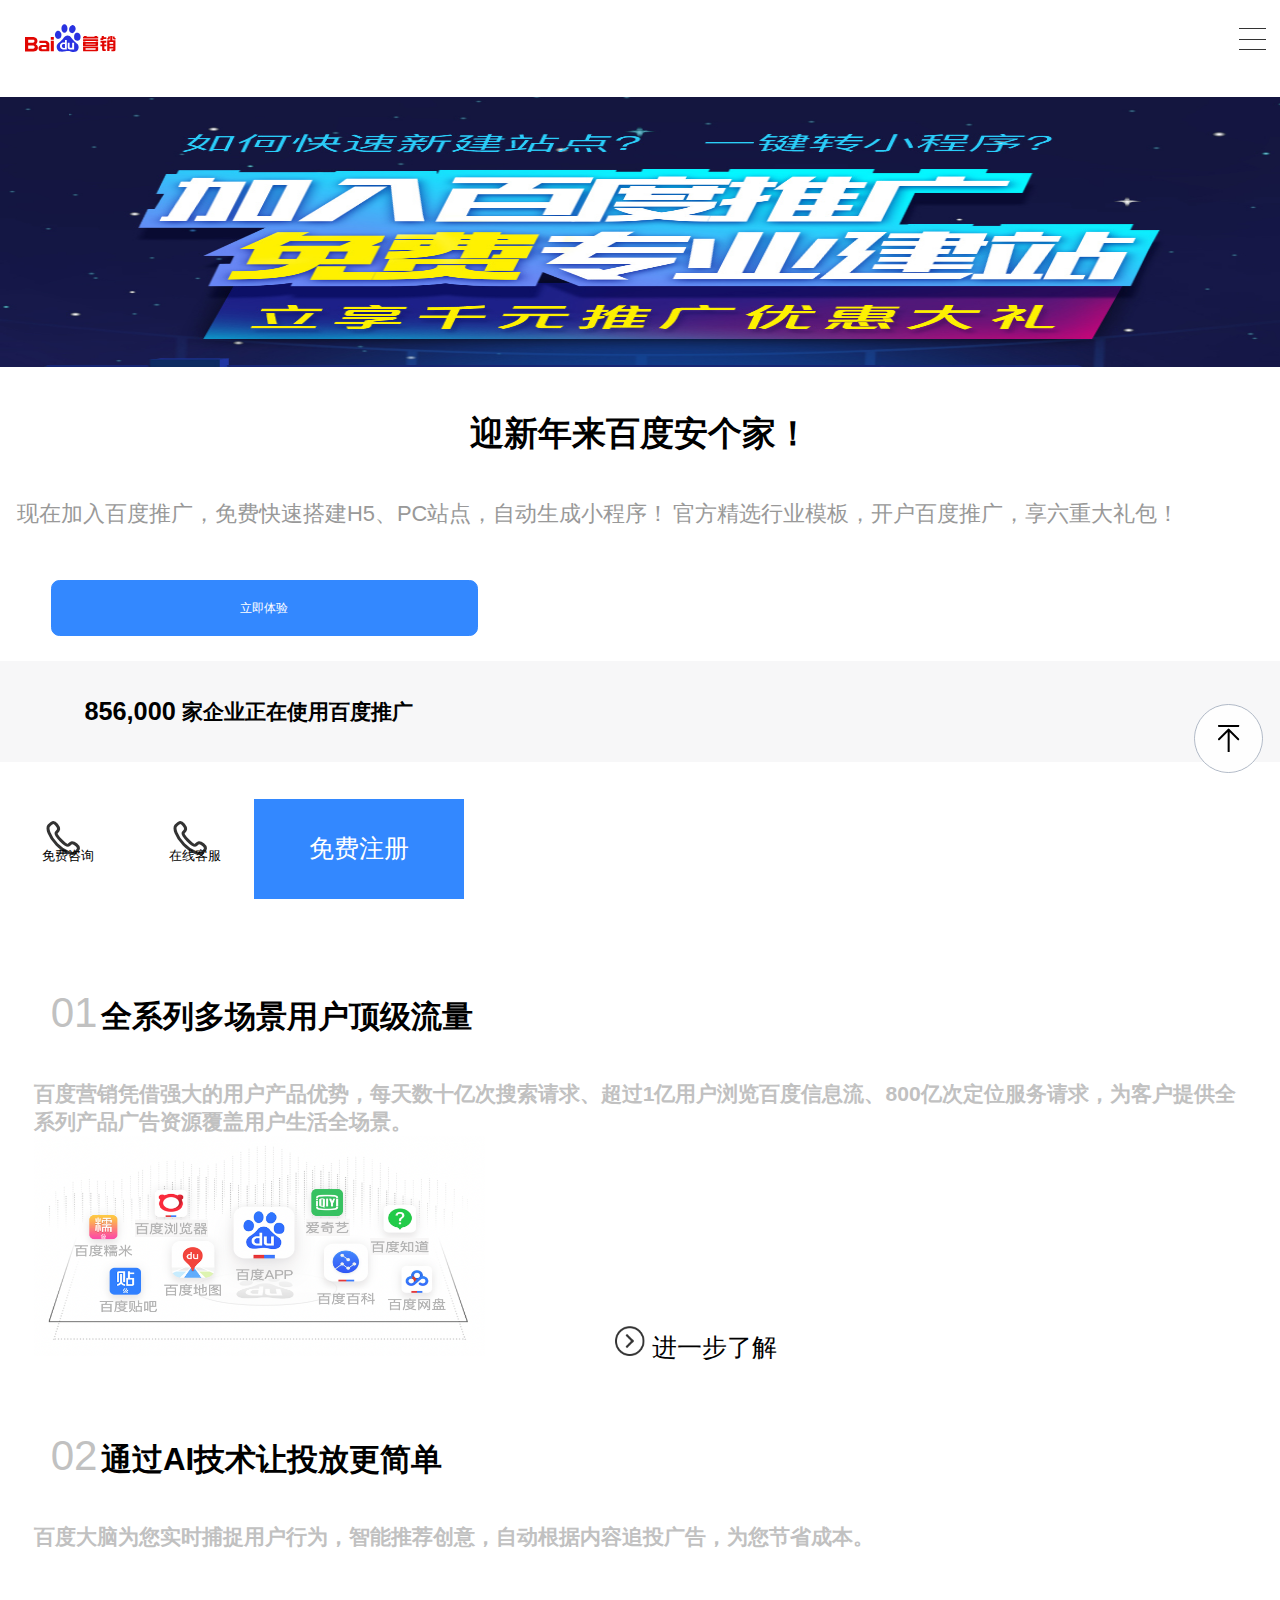
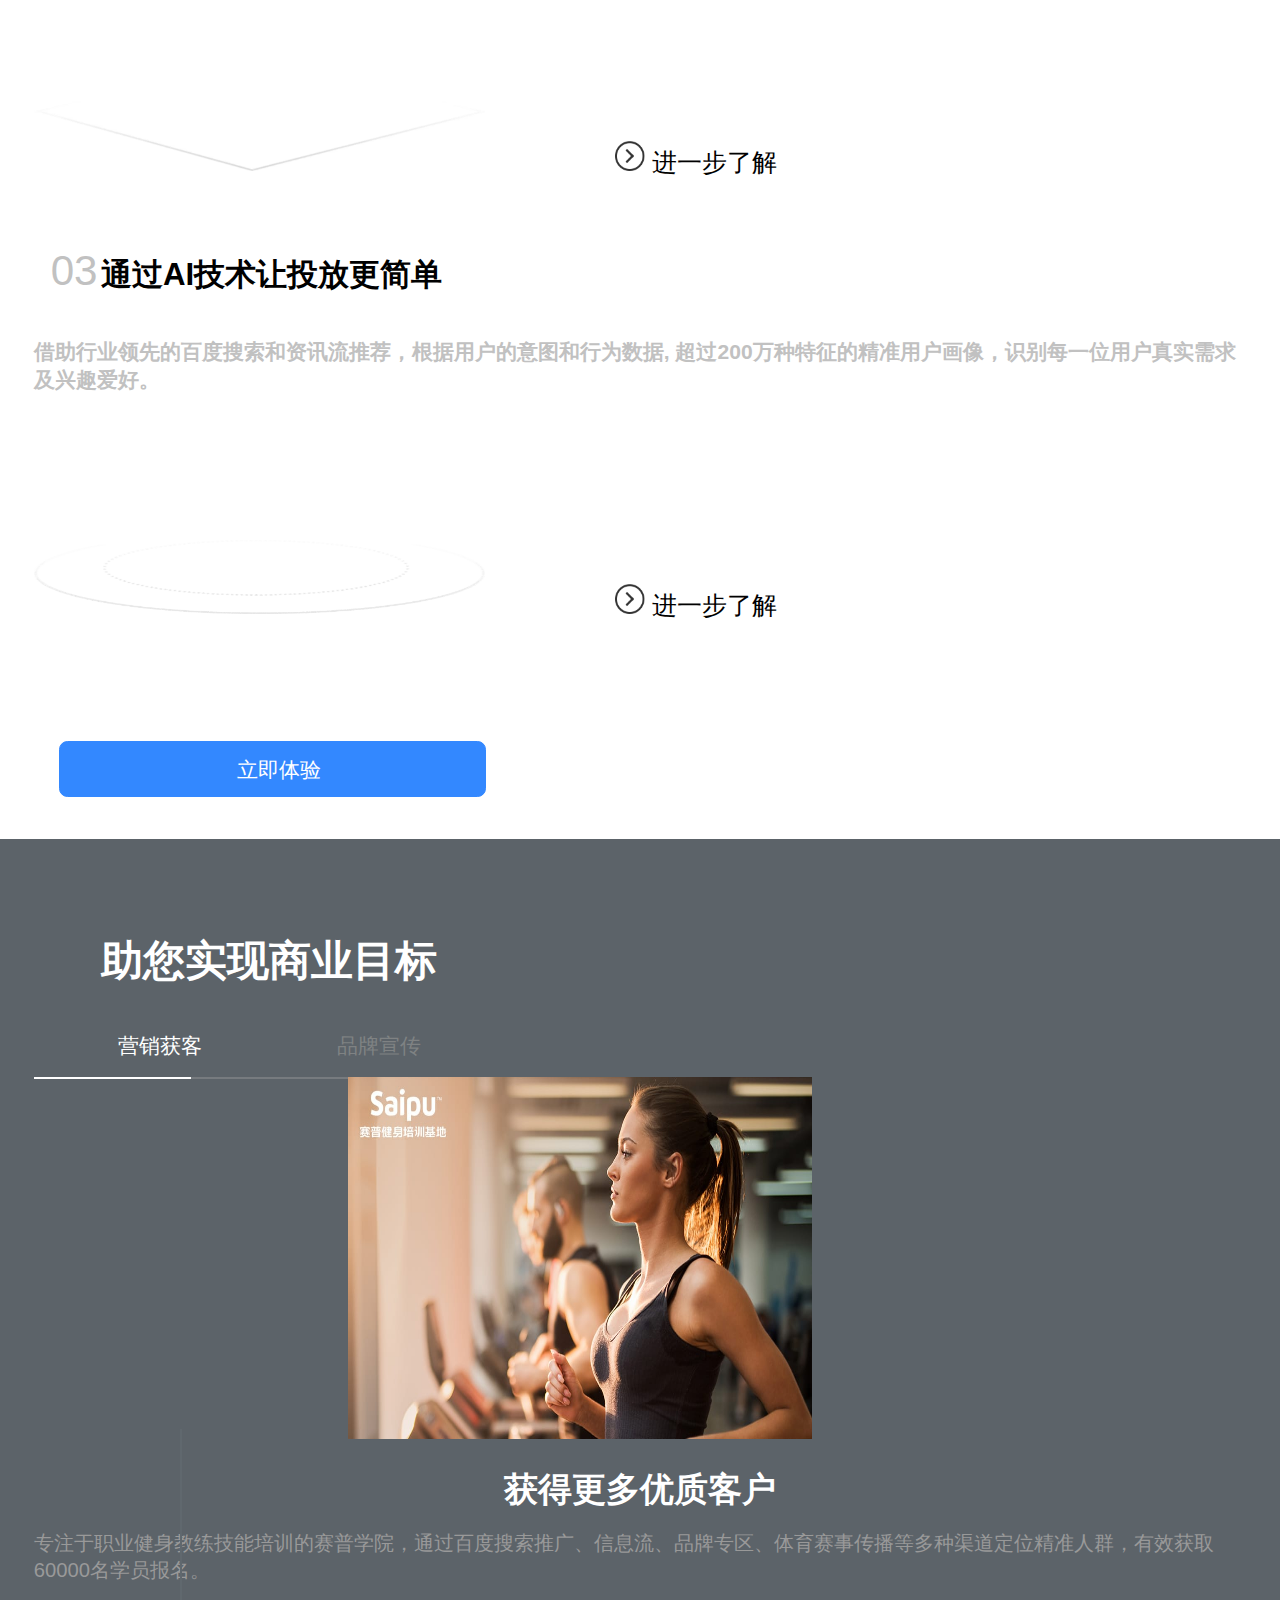
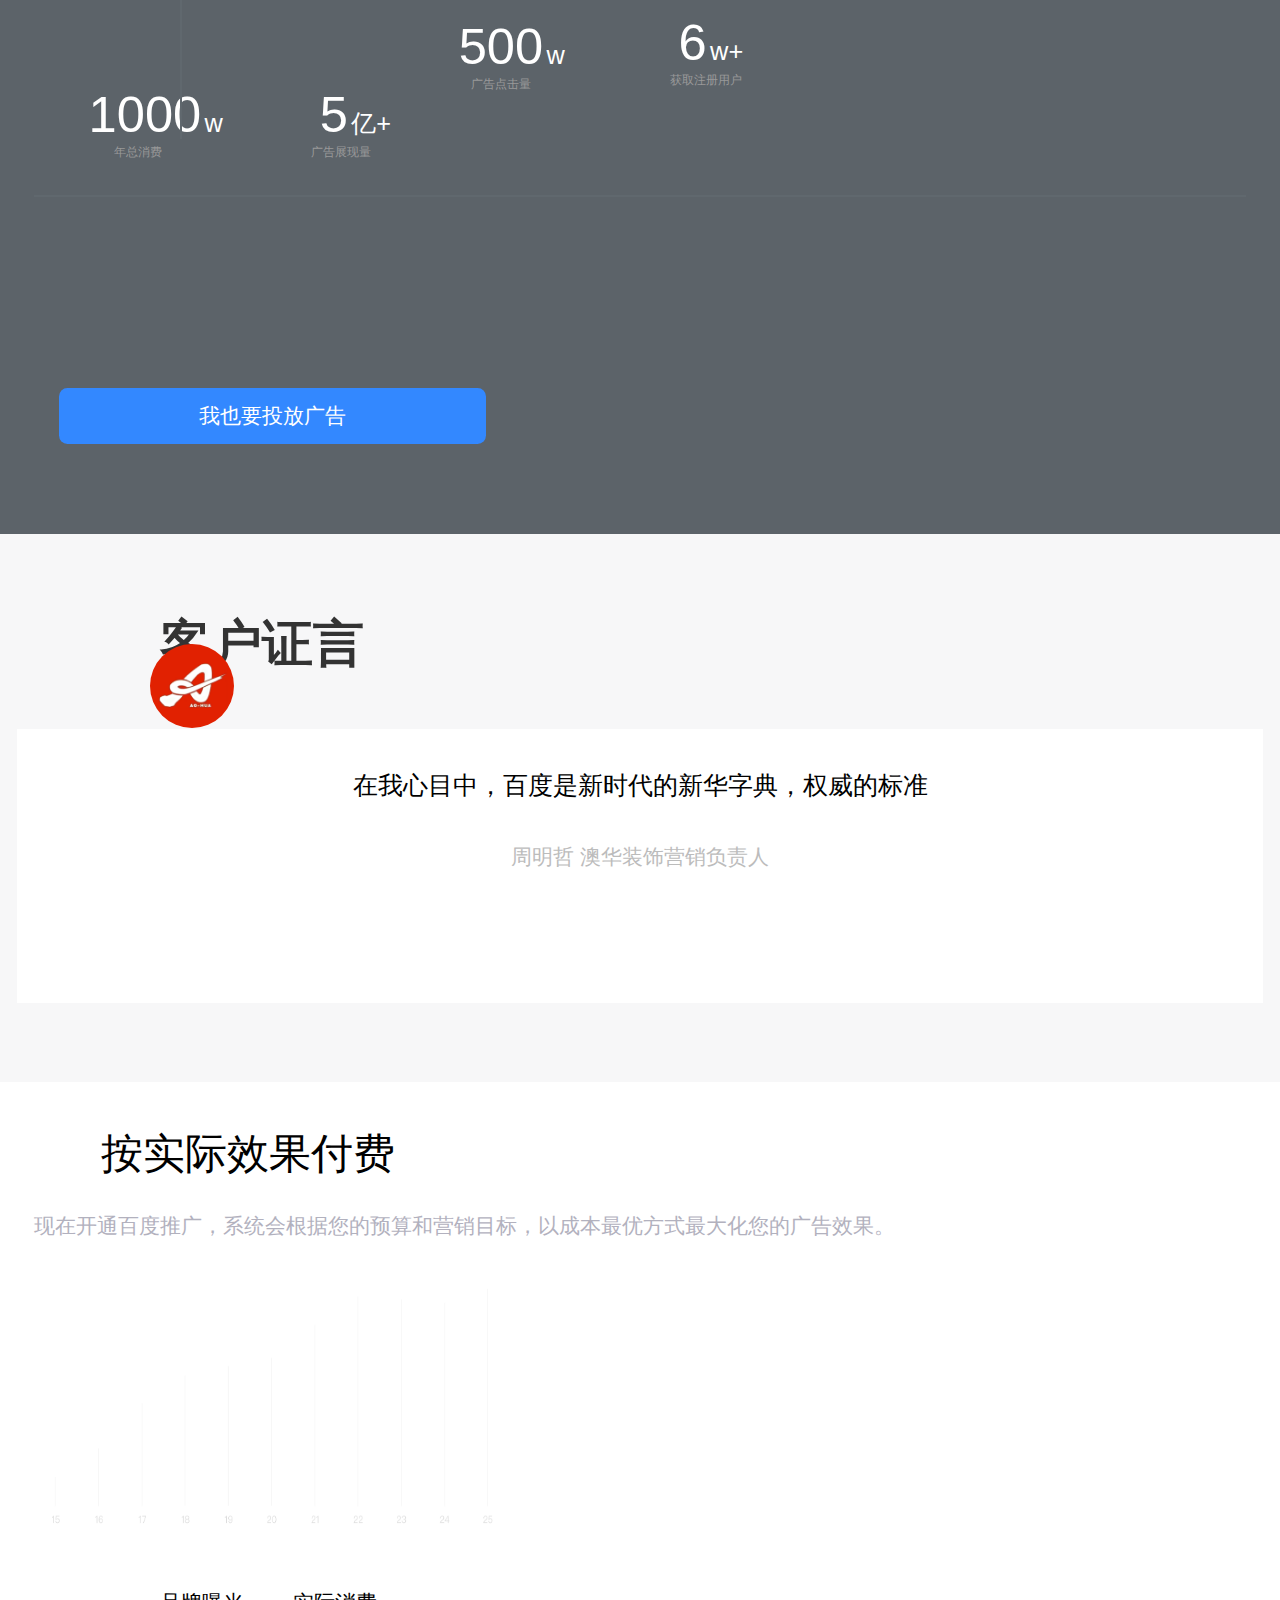
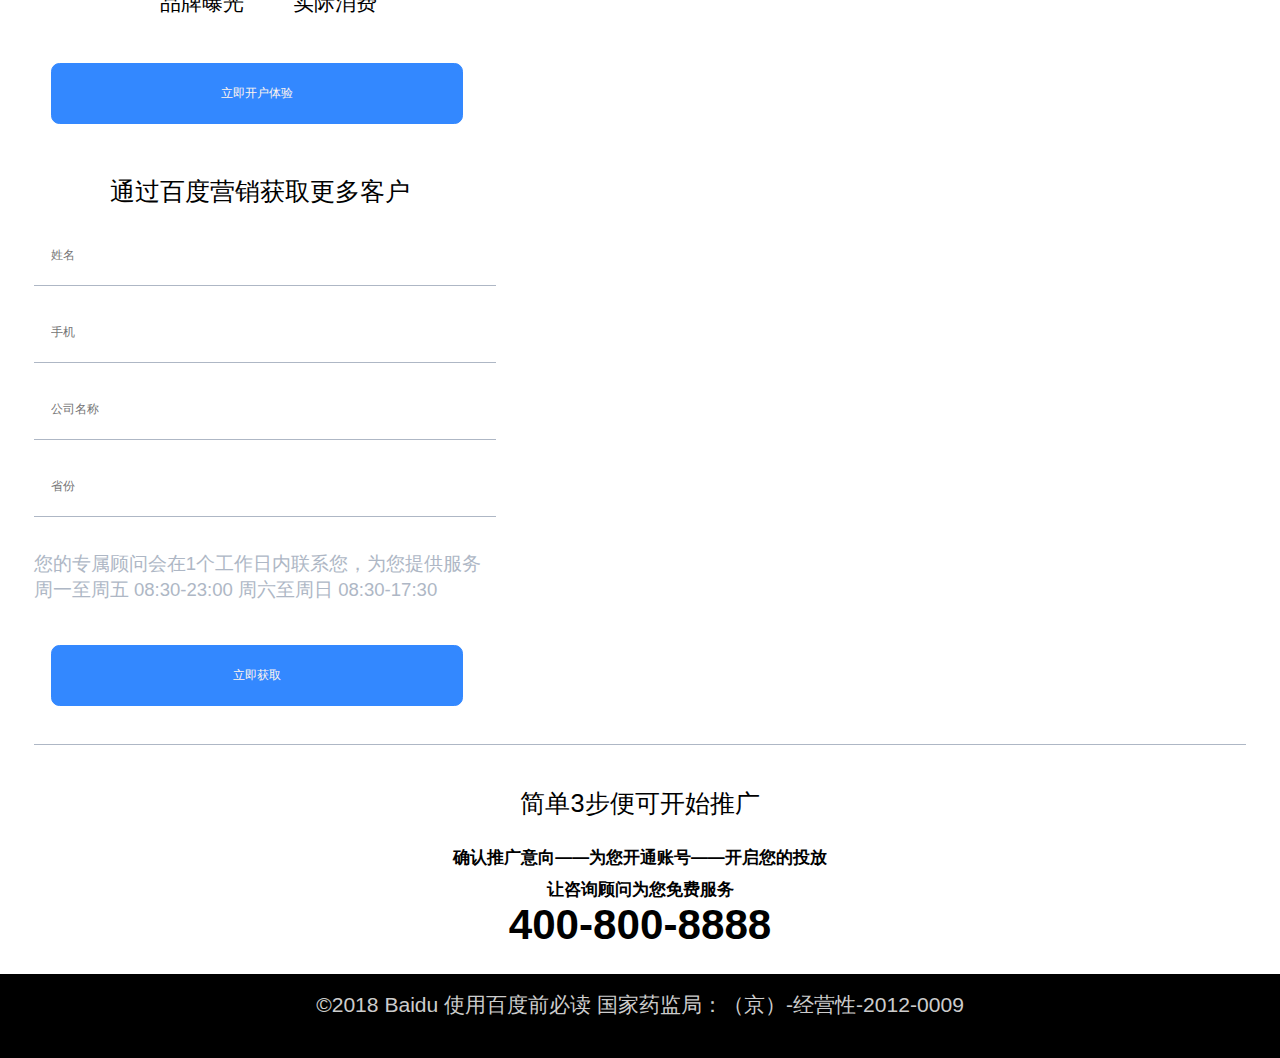
<file: index.html>
<!DOCTYPE html>
<html lang="en">

<head>
    <meta charset="UTF-8">
    <meta name="viewport" content="width=device-width, initial-scale=1.0">
    <meta http-equiv="X-UA-Compatible" content="ie=edge">
    <title>百度推广 | 用科技让营销更简单</title>
    <link rel="stylesheet" href="css/index.css">
    <script src="./js/flexible.debug.js"></script>
    <script src="./js/flexible_css.debug.js"></script>
</head>

<body>
    <!-- 1.顶部 -->
    <div class="top">
        <div class="top-zuo">
            <img src="./image/logo_baidu.svg" alt="">
        </div>
        <div class="top-you">
            <img src="./image/you.png" alt="">
        </div>
    </div>
    <!-- 2.轮播图 -->
    <div class="carousel">
        <img src="./image/bg1.jpg" alt="">
        <span>迎新年来百度安个家！</span>
        <div class="carousel-txt">
            <span>现在加入百度推广，免费快速搭建H5、PC站点，自动生成小程序！</span>
            <span>官方精选行业模板，开户百度推广，享六重大礼包！</span>
        </div>
        <div class="carousel-experience">
            <a href="#">立即体验</a>
        </div>
    </div>
    <!-- 3.正在使用推广 -->
    <div class="generalize">
        <span>856,000</span>
        <span class="generalize-one">&nbsp;家企业正在使用百度推广</span>
    </div>
    <!-- 4.选择百度营销的理由 -->
    <div class="reason">
        <h2>选择百度营销的理由</h2>
        <span class="reason-one">01</span>
        <span class="reason-two">全系列多场景用户顶级流量</span>
        <p>百度营销凭借强大的用户产品优势，每天数十亿次搜索请求、超过1亿用户浏览百度信息流、800亿次定位服务请求，为客户提供全系列产品广告资源覆盖用户生活全场景。</p>
        <img src="./image/bg2.png" alt="" class="reason-yi">
        <img src="./image/tubiao1.png" alt="" class="reason-er">
        <span class="reason-liaojie">进一步了解</span>
        <div class="reason-jiandan">
            <span class="reason-one">02</span>
            <span class="reason-two">通过AI技术让投放更简单</span>
            <p>百度大脑为您实时捕捉用户行为，智能推荐创意，自动根据内容追投广告，为您节省成本。</p>
            <img src="./image/bg3.gif" alt="" class="reason-yi">
            <img src="./image/tubiao1.png" alt="" class="reason-er">
            <span class="reason-liaojie">进一步了解</span>
        </div>
        <div class="reason-jiandan">
            <span class="reason-one">03</span>
            <span class="reason-two">通过AI技术让投放更简单</span>
            <p>借助行业领先的百度搜索和资讯流推荐，根据用户的意图和行为数据, 超过200万种特征的精准用户画像，识别每一位用户真实需求及兴趣爱好。</p>
            <img src="./image/bg4.gif" alt="" class="reason-yi">
            <img src="./image/tubiao1.png" alt="" class="reason-er">
            <span class="reason-liaojie">进一步了解</span>
            <div class="reason-tiyan">
                <a href="#">立即体验</a>
            </div>
        </div>
    </div>
    <!-- 5.商业目标 -->
    <div class="business">
        <h1>助您实现商业目标</h1>
        <div class="business-Acquisition">
            <a href="#">营销获客</a>

        </div>
        <div class="business-announce">
            <a href="#">品牌宣传</a>

        </div>
        <div class="business-bian">

        </div>
        <div class="biankuang">
        </div>
        <div class="biankuang-one">
        </div>
        <div class="business-bg">
            <img src="./image/bg5.jpg" alt="">
            <h3>获得更多优质客户</h3>
            <p>专注于职业健身教练技能培训的赛普学院，通过百度搜索推广、信息流、品牌专区、体育赛事传播等多种渠道定位精准人群，有效获取60000名学员报名。</p>
        </div>
        <div class="nianzong-one">
            <a href="#">1000</a>
            <h3>w</h3><br>
            <span>年总消费</span>
        </div>
        <div class="nianzong-two">
            <a href="#">5</a>
            <h3>亿+</h3><br>
            <span>广告展现量</span>
        </div>
        <div class="nianzong-three">
            <a href="#">500</a>
            <h3>w</h3><br>
            <span>广告点击量</span>
        </div>
        <div class="nianzong-for">
            <a href="#">6</a>
            <h3>w+</h3><br>
            <span>获取注册用户</span>
        </div>
        <div class="business-xiaofei">

        </div>
        <div class="business-heng">

        </div>
        <div class="business-guanggao">
            <a href="#">我也要投放广告</a>
        </div>
    </div>
    <!-- 6.客户证言 -->
    <div class="testimony">
        <span>客户证言</span>
        <div class="testimony-lunbo">
            <img src="./image/tubiao-2.png" alt="">
            <p>在我心目中，百度是新时代的新华字典，权威的标准</p>
            <h4>周明哲 澳华装饰营销负责人</h4>
        </div>
    </div>
    <!-- 7.实际效果付费 -->
    <div class="pay">
        <div class="pay-one">
            <h1>按实际效果付费</h1>
            <p>
                <p class="main">现在开通百度推广，系统会根据您的预算和营销目标，以成本最优方式最大化您的广告效果。</p>
            </p>
            <img src="./image/bg7.gif" alt="">
            <div class="pay-one-icons">
                <span class="red">品牌曝光</span>
                <span class="blue">实际消费</span>
            </div>
            <div class="pay-one-biankuang">
                <a href="#">立即开户体验</a>
            </div>
        </div>
        <div class="pay-two">
            <h1>通过百度营销获取更多客户</h1>
            <div class="pay-two-name">
                <input type="text" placeholder="姓名">
            </div>
            <div class="pay-two-name">
                <input type="text" placeholder="手机">
            </div>
            <div class="pay-two-name">
                <input type="text" placeholder="公司名称">
            </div>
            <div class="pay-two-name">
                <input type="text" placeholder="省份">
            </div>
            <div class="pay-two-txt">
                <p>您的专属顾问会在1个工作日内联系您，为您提供服务</p>
                <p>周一至周五 08:30-23:00 周六至周日 08:30-17:30</p>
            </div>
            <div class="pay-one-biankuang">
                <a href="#">立即获取</a>
            </div>
            <div class="pay-three">

            </div>
            <div class="pay-three-txt">
                <span>简单3步便可开始推广</span>
                <h2>确认推广意向——为您开通账号——开启您的投放</h2>
                <h2>让咨询顾问为您免费服务</h2>
                <a href="#">400-800-8888</a>
            </div>
        </div>
    </div>
    <!-- 8.底部 -->
    <div class="jiewei">
        <p>©2018 Baidu 使用百度前必读 国家药监局：（京）-经营性-2012-0009</p>
    </div>
    <div class="zuihou">
        <div class="zhuce">
            <div class="zhuce-zixun">
                <br>
                <br>
                <a href="#">免费咨询</a>
            </div>
        </div>
        <div class="zhuce">
            <div class="zhuce-zixun">
                <br>
                <br>
                <a href="#">在线客服</a>
            </div>
        </div>
        <div class="zhuce-mianfei">
            <a href="file:///C:/Users/V587/Desktop/com.baidu.e.m/register.html">免费注册</a>
        </div>
    </div>
    <div class="guding">
        <img src="./image/gd1.png" alt="">
    </div>
</body>

</html>
</file>
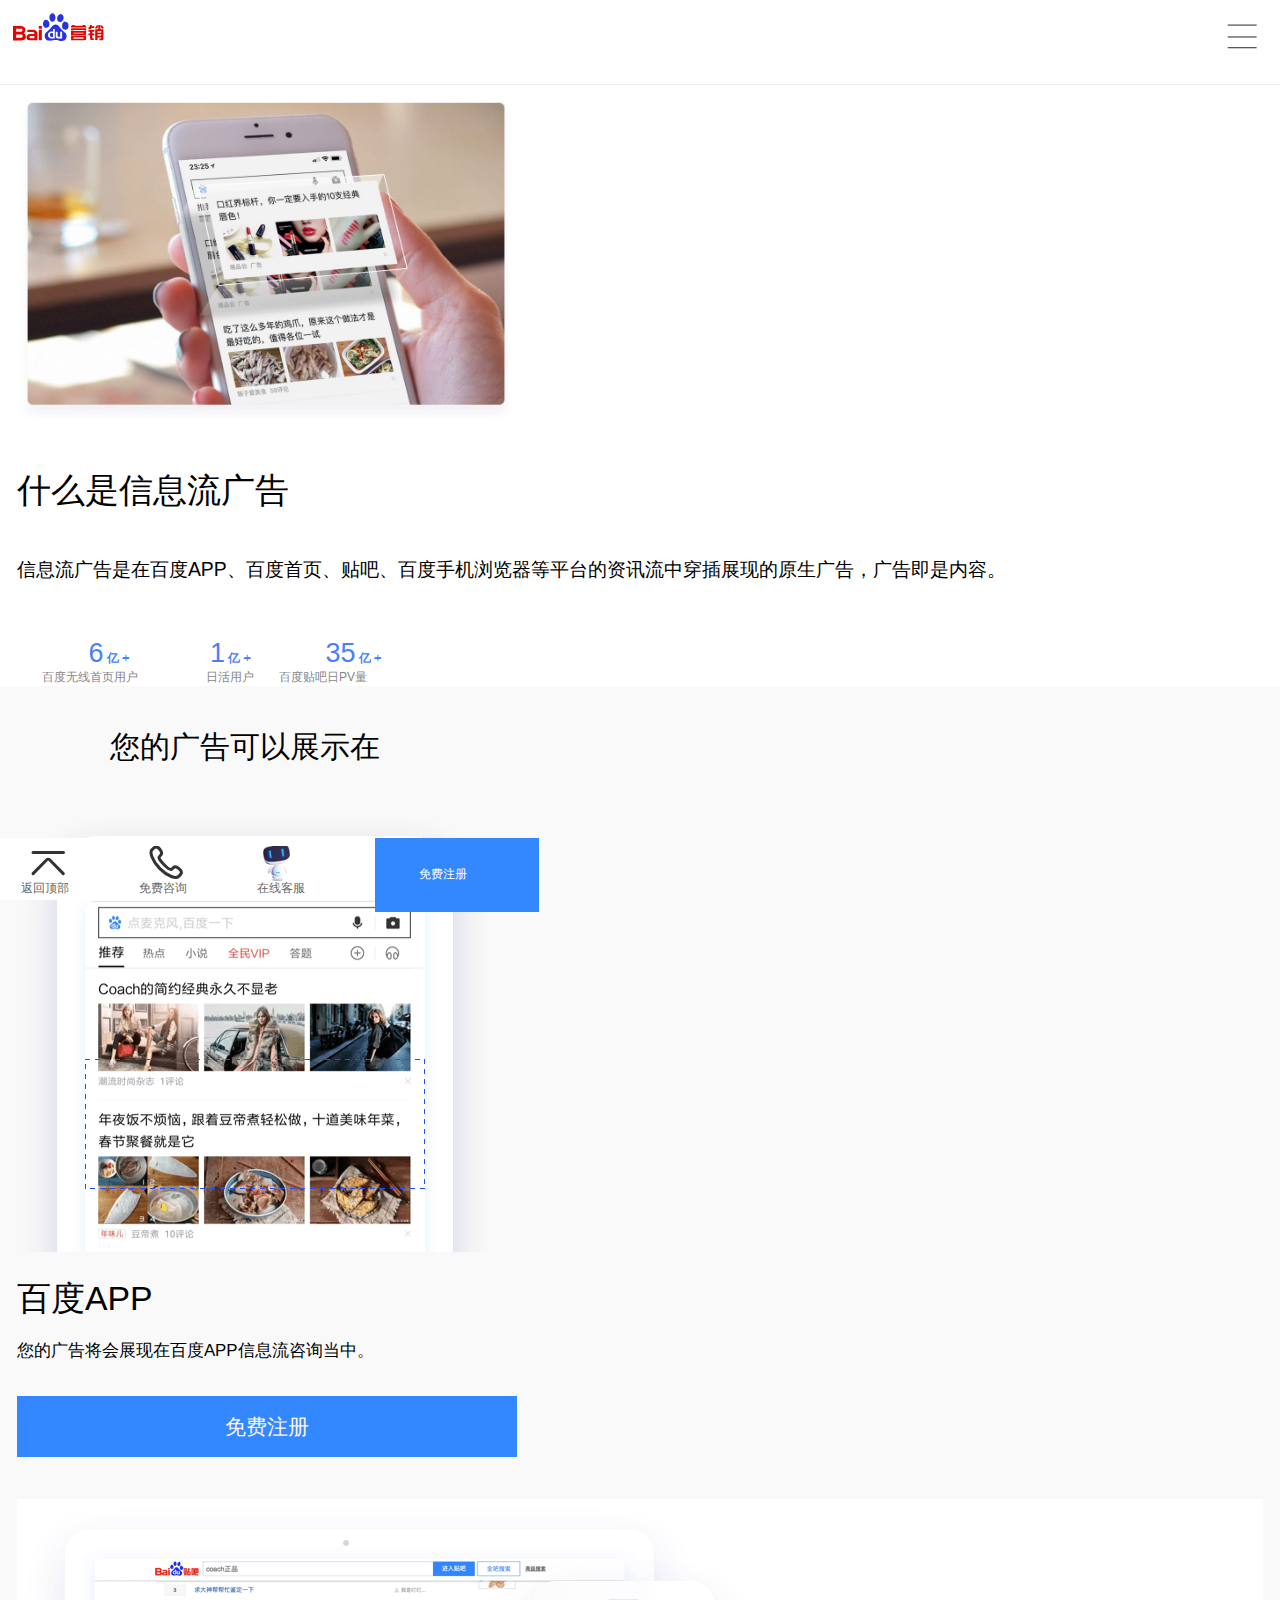
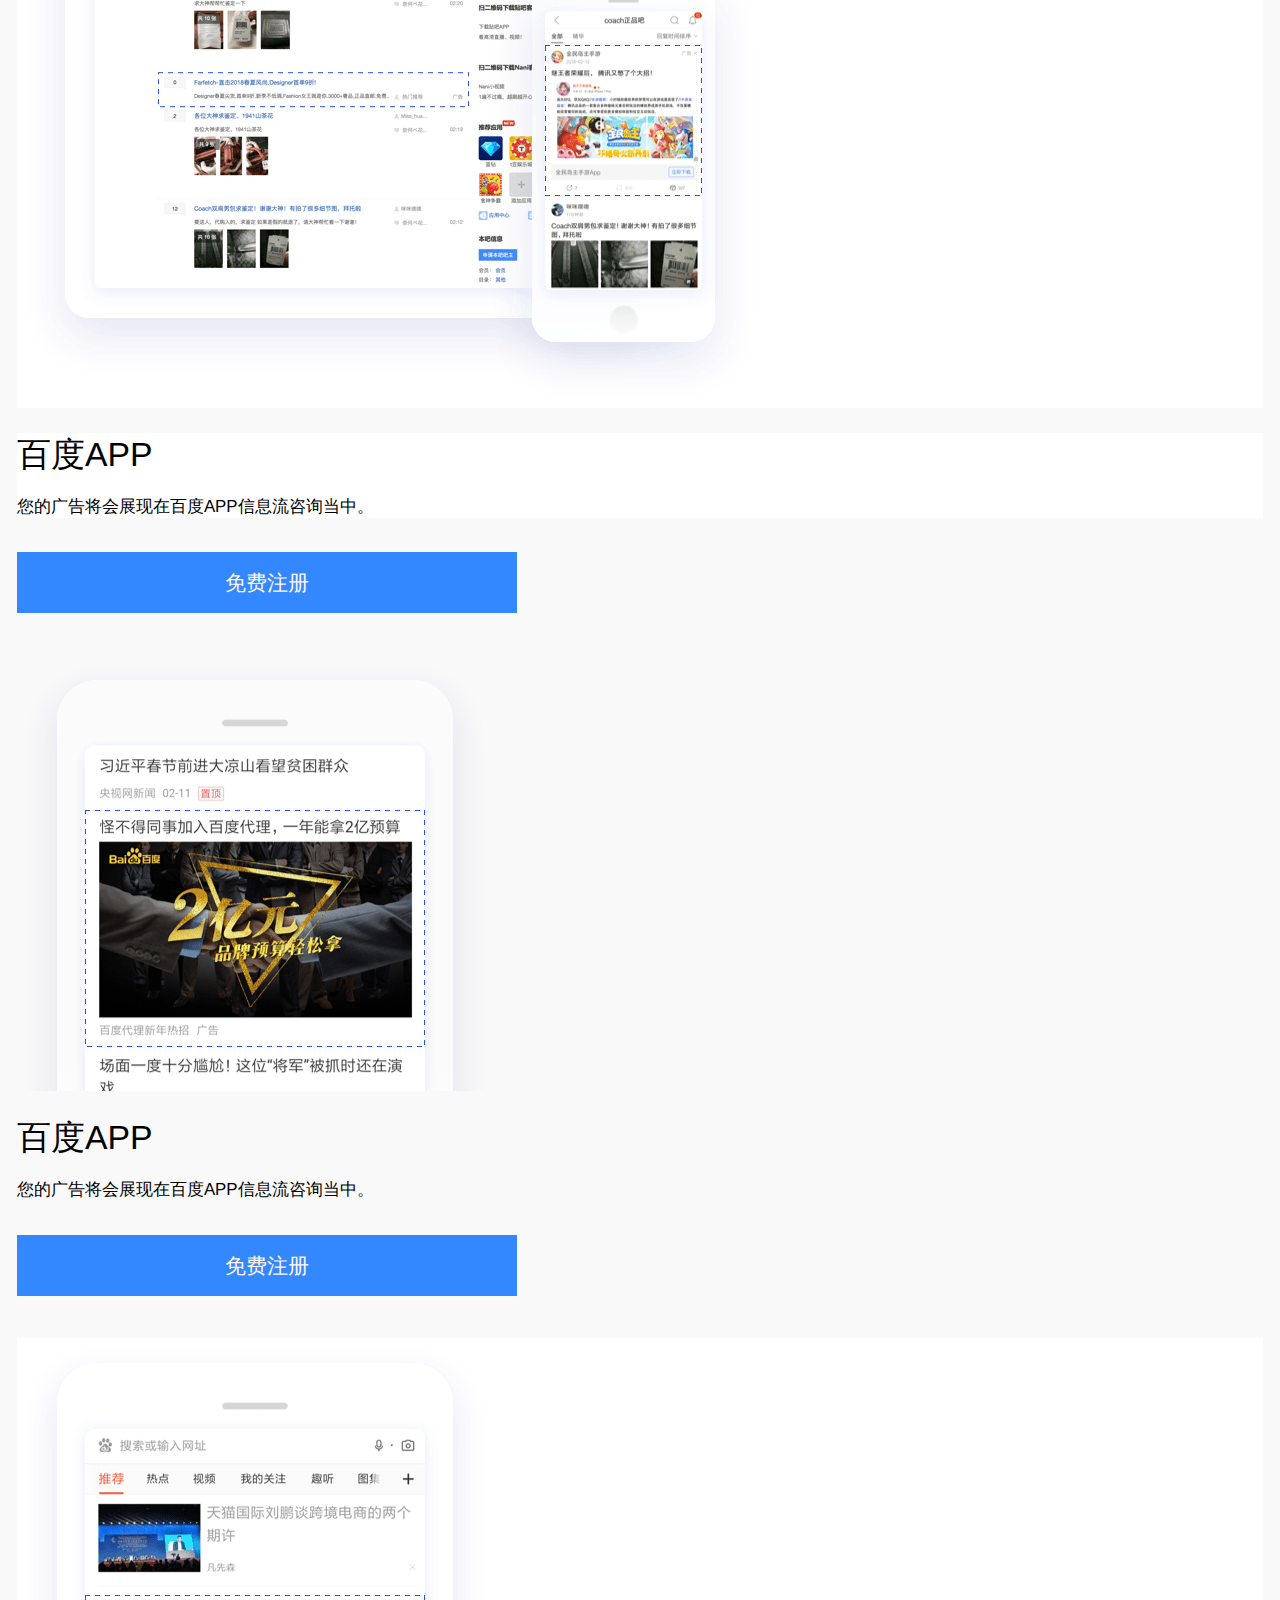
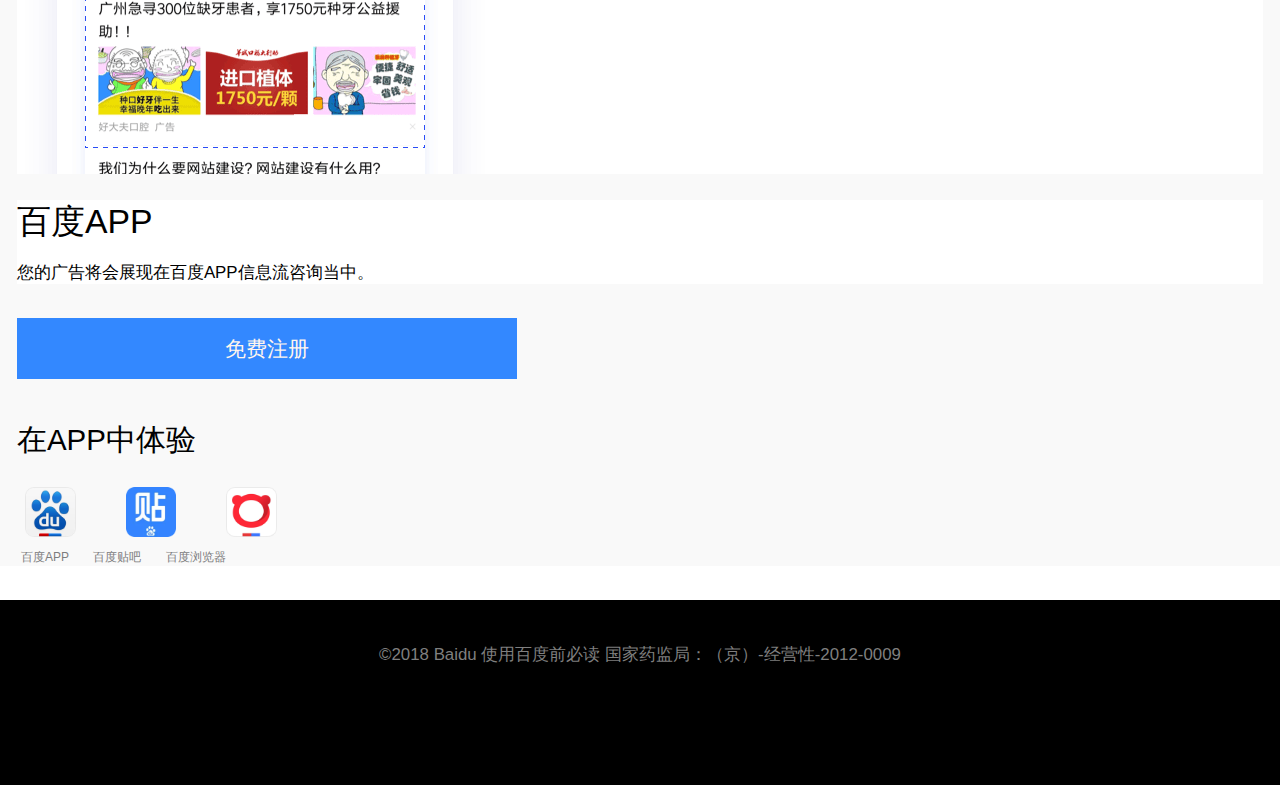
<file: message.html>
<!DOCTYPE html>
<html lang="en">

<head>
    <meta charset="UTF-8">
    <meta name="viewport" content="width=device-width, initial-scale=1.0">
    <meta http-equiv="X-UA-Compatible" content="ie=edge">
    <title>Document</title>
    <link rel="stylesheet" href="css/message.css">
    <script src="./js/flexible.debug.js"></script>
    <script src="./js/flexible_css.debug.js"></script>
</head>

<body>
    <!-- 1.顶部 -->
    <div class="top">
        <div class="top-zuo">
            <img src="./image/logo_baidu.svg" alt="">
        </div>
        <div class="top-you">
            <img src="./image/you.png" alt="">
        </div>
    </div>
    <!-- 2.什么是信息流广告 -->
    <div class="what">
        <div class="what-one">
            <img src="./image/message.bg1.jpg" alt="">
            <div class="what-txt">
                <h1>什么是信息流广告</h1>
                <p>信息流广告是在百度APP、百度首页、贴吧、百度手机浏览器等平台的资讯流中穿插展现的原生广告，广告即是内容。</p>
            </div>
        </div>
        <div class="what-yi">
            <span>6</span>
            <b>亿</b>
            <s>+</s>
            <br>
            <a href="#">百度无线首页用户</a>
        </div>
        <div class="what-yi">
            <span>1</span>
            <b>亿</b>
            <s>+</s>
            <br>
            <a href="#" class="waht-yonghu">日活用户</a>
        </div>
        <div class="what-yi">
            <span>35</span>
            <b>亿</b>
            <s>+</s>
            <br>
            <a href="#">百度贴吧日PV量</a>
        </div>

    </div>
    <!-- 2.您的广告可以展示在 -->
    <div class="show">
        <div class="show-one">
            <h1>您的广告可以展示在</h1>
            <img src="./image/message.bg2.png" alt="">
        </div>
        <div class="show-two">
            <h2>百度APP</h2>
            <p>您的广告将会展现在百度APP信息流咨询当中。</p>
        </div>
        <div class="pay-one-biankuang">
            <a href="#">免费注册</a>
        </div>
        <div class="show-one" style="background-color: #ffffff;">
            <img src="./image/message.bg3.png" alt="">
        </div>
        <div class="show-two" style="background-color: #ffffff;">
            <h2>百度APP</h2>
            <p>您的广告将会展现在百度APP信息流咨询当中。</p>
        </div>
        <div class="pay-one-biankuang">
            <a href="#">免费注册</a>
        </div>


        <div class="show-one">
            <img src="./image/message.bg4.png" alt="">
        </div>
        <div class="show-two">
            <h2>百度APP</h2>
            <p>您的广告将会展现在百度APP信息流咨询当中。</p>
        </div>
        <div class="pay-one-biankuang">
            <a href="#">免费注册</a>
        </div>

        <div class="show-one" style="background-color: #ffffff;">
            <img src="./image/message.bg45png.png" alt="">
        </div>
        <div class="show-two" style="background-color: #ffffff;">
            <h2>百度APP</h2>
            <p>您的广告将会展现在百度APP信息流咨询当中。</p>
        </div>
        <div class="pay-one-biankuang">
            <a href="#">免费注册</a>
        </div>
    </div>
    <!-- 3.在APP中体验 -->
    <div class="experience">
        <div class="experience-one">
            <h1>在APP中体验</h1>
        </div>
        <div class="experi-tu">
            <img src="./image/message.icon1.png" alt="">
            <img src="./image/message.icon2.png" alt="">
            <img src="./image/message.icon3.png" alt="">
        </div>
        <div class="experi-tu-txt">
            <a href="#">百度APP</a>
            <a href="#">百度贴吧</a>
            <a href="#">百度浏览器</a>

        </div>
    </div>
    <!-- 4.结尾 -->
    <div class="jiewei">
        <p>©2018 Baidu 使用百度前必读 国家药监局：（京）-经营性-2012-0009</p>
    </div>

    <div class="dibu-anniu">
        <div class="dibu">
            <div class="dibu-ding">
                <a href="#">返回顶部</a>
            </div>

        </div>

        <div class="dibu">
            <div class="dibu-zixun">
                <a href="#">免费咨询</a>
            </div>
        </div>
        <div class="dibu">
            <div class="dibu-kefu">

                <a href="#">在线客服</a>
            </div>
        </div>
        <!-- 免费注册 -->

        <div class="dibu-mianfei">
            <a href="#">免费注册</a>
        </div>

    </div>

</body>

</html>
</file>
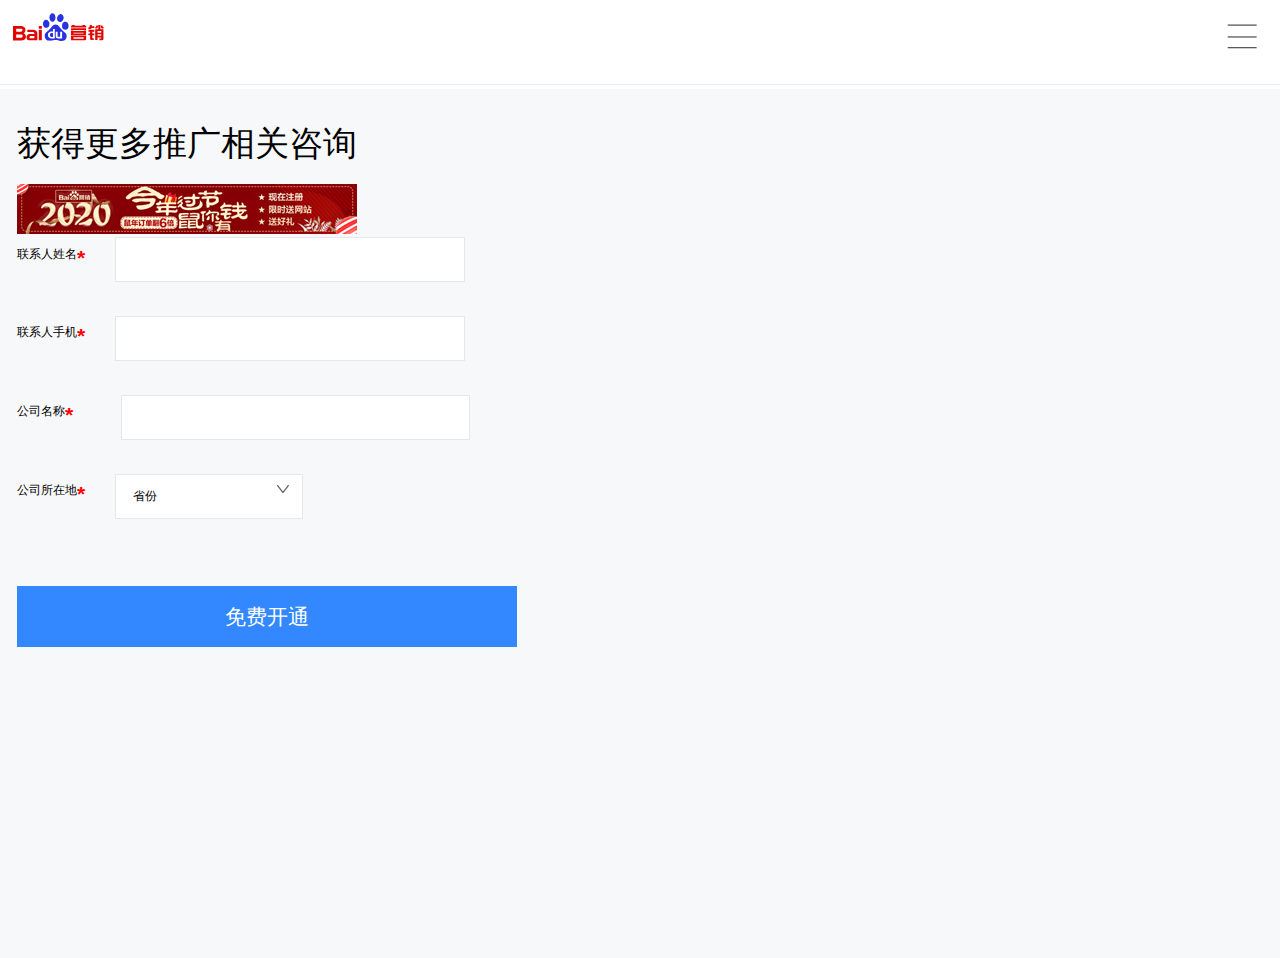
<file: register.html>
<!DOCTYPE html>
<html lang="en">

<head>
    <meta charset="UTF-8">
    <meta name="viewport" content="width=device-width, initial-scale=1.0">
    <meta http-equiv="X-UA-Compatible" content="ie=edge">
    <title>Document</title>
    <link rel="stylesheet" href="css/register.css">
    <script src="./js/flexible_css.debug.js"></script>
    <script src="./js/flexible.debug.js"></script>
</head>

<body>
    <!-- 1.顶部 -->
    <div class="top">
        <div class="top-zuo">
            <img src="./image/logo_baidu.svg" alt="">
        </div>
        <div class="top-you">
            <img src="./image/you.png" alt="">
        </div>
    </div>
    <!-- 2.相关咨询 -->
    <div class="register-jieshao">
        <h1>获得更多推广相关咨询</h1>
        <img src="./image/register-bg1.jpg" alt="">
    </div>
    <!-- 3.注册表 -->
    <div class="register-zhuce">
        <span>联系人姓名</span>
        <b>*</b>
        <input type="text" name="" id="">
    </div>
    <div class="register-zhuce">
        <span>联系人手机</span>
        <b>*</b>
        <input type="text" name="" id="">
    </div>
    <div class="register-zhuce">
        <span>公司名称</span>
        <b>* &nbsp;&nbsp;</b>
        <input type="text" name="" id="">
    </div>
    <!-- 公司所在地 -->
    <div class="register-zhuce one">
        <span>公司所在地</span>
        <b>*</b>
        <input type="text" name="" value="省份" id="">
        <img src="./image/register-icon1.svg" alt="">
    </div>
    <!-- 免费开通 -->
    <div class="pay-one-biankuang">
        <a href="#">免费开通</a>
    </div>
</body>

</html>
</file>
<file: css/index.css>
/* 1.顶部 */
.top {
    z-index: 1;
    width: 100%;
    position: fixed;
    left: calc(0rem/64);
    top: calc(0rem/64);
    background-color:#ffffff;
    height: calc(105rem/64);
}
.top-zuo {
    float: left;
    margin-left: calc(30rem/64);
    margin-top: calc(28rem/64);
}
.top-you img {
    float: right;
    margin-right: calc(10rem/64);
    margin-top: calc(25rem/64);
}
/* 2.轮播图 */
.carousel {
    text-align: center;   
}
.carousel img {
    margin-top: calc(115rem/64);
    height: calc(320rem/64);
    width: 100%;
}
.carousel-txt {
    text-align: left;
    padding: 0 calc(20rem/64);

}
.carousel> span {
    font-weight: bolder;
    display: inline-block;
    font-size: calc(40rem/64);
    margin:calc(50rem/64) 0;
}
.carousel-txt  span {
    color: #999999;
    display: inline-block;
    font-size: calc(26rem/64);
}
.carousel-experience {
    margin: 0 calc(60rem/64);
    margin-top: calc(60rem/64);
    margin-bottom: calc(30rem/64);
    box-sizing: border-box;
    border-radius: calc(10rem/64);
    border: calc(1rem/64) solid #3388ff;
    background-color: #3388ff;
    height: calc(66rem/64);
    width: calc(506rem/64);
}
.carousel-experience a {
    line-height: calc(66rem/64);
    color: #ffffff;
}
/* 3.正在使用推广 */
.generalize {
    height: calc(120rem/64);
    background-color: #f7f7f8;
}
.generalize span {
    font-weight: bolder;
    float: left;
    font-size: calc(30rem/64);
    margin-left: calc(100rem/64);
    line-height: calc(120rem/64);
}
.generalize .generalize-one{
    float: left;
    margin-left: calc(0rem/64);
    font-size: calc(25rem/64);
}
/* 4.选择百度的理由 */
.reason {
    padding: 0 calc(40rem/64);
    /* text-align: center; */
}
.reason h2 {
    font-weight: bolder;
    font-size: calc(50rem/64);
    margin: calc(100rem/64) calc(54rem/64);
}
.reason-one {
    font-size: calc(50rem/64);
    margin-left: calc(20rem/64);
    color: #c1c1c1;
}
.reason-two {
    font-weight: bolder;
    font-size: calc(37rem/64);
}
.reason p {
    margin-top: calc(50rem/64);
    color: #c1c1c1;
    font-weight: bolder;
    font-size: calc(25rem/64);
}
.reason-yi {
    height: calc(260rem/64);
    width: calc(535rem/64);
}
.reason-er {
    margin-top: calc(50rem/64);
    margin-left: calc(150rem/64);
    height: calc(35rem/64);
    width: calc(35rem/64);
}
.reason-liaojie {
    display: inline-block;
    margin-bottom: calc(80rem/64);
    margin-left: calc(5rem/64);
    font-size: calc(30rem/64);
}
.reason-tiyan {
    margin: 0 calc(30rem/64);
    margin-top: calc(60rem/64);
    margin-bottom: calc(50rem/64);
    box-sizing: border-box;
    border-radius: calc(10rem/64);
    border: calc(1rem/64) solid #3388ff;
    background-color: #3388ff;
    height: calc(66rem/64);
    width: calc(506rem/64);
}
.reason-tiyan a{
    margin-left: calc(210rem/64);
    font-size: calc(25rem/64);
    line-height: calc(66rem/64);
    color: #ffffff;
}
/* 5.商业目标 */
.business {
    overflow: hidden;
    padding: 0 calc(40rem/64);
    padding-top:calc(110rem/64);
    height: calc(1425rem/64);
    background-color: #5c6369;
    position: relative;

}
.business-announce{
    overflow: hidden;
}
.business h1 {
   padding-left: calc(80rem/64);
    color: #ffffff;
    font-weight: 700;
    font-size: calc(50rem/64);
}
.business-Acquisition a,
.business-announce a {
    padding-top:calc(50rem/64);
    padding-left:calc(100rem/64);
    float: left;
    color: #ffffff;
    font-size: calc(25rem/64);
}
.business-announce a     {
    padding-left: calc(160rem/64);
    color: #7f8283;
}

.business-bian {
    float: left;
    width: 155px;
    border: 1px solid #ffffff;
    margin-top: calc(20rem/64);
}
.biankuang-one {
    float: left;
    width: 155px;
    border: 1px solid #777b7f;
    margin-top: calc(20rem/64);
}
.business-bg img {
    margin-top: calc(20rem/64);
    height: calc(430rem/64);
    width: calc(550rem/64);
}
.business-bg h3 {
    margin-top: calc(30rem/64);
    font-weight: 700;
    text-align: center;
    color: #ffffff;
    font-size: calc(40rem/64);
}
.business-bg p {
    margin-top: calc(20rem/64);
    font-size: calc(24rem/64);
    color: #999999;
}
.business-xiaofei {
    margin-top: calc(250rem/64);
    border: 1px solid #60686e;
}
.business-heng {
    height: calc(365rem/64);
    border: 1px solid #60686e;
 
    position: absolute;
    top: 590px;
    left: 180px;
}
.nianzong-one {
    margin-left: calc(65rem/64);
    margin-top: calc(120rem/64);
    float: left;
}
.nianzong-two{
    margin-left: calc(115rem/64);
    margin-top: calc(120rem/64);
    float: left;
}
.nianzong-three {
    margin-left: calc(80rem/64);
    margin-top: calc(40rem/64);
    float: left;
}
.nianzong-for {
    margin-left: calc(135rem/64);
    margin-top: calc(35rem/64);
    float: left;
}
.nianzong-one a ,.nianzong-two a ,.nianzong-three a,.nianzong-for a  {
   color: #ffffff;
    font-size: calc(60rem/64);
}
.nianzong-one h3 ,.nianzong-two h3 ,.nianzong-three h3,.nianzong-for h3 {
    display: inline-block;
    font-size: calc(30rem/64);
    color: #ffffff;
}
.nianzong-one span {
    margin-left: calc(30rem/64);
    color: #999999;
}
.nianzong-three span {
    margin-left: calc(15rem/64);
    color: #999999;
}
.nianzong-two span,.nianzong-for span {
    margin-left: calc(-10rem/64);
    color: #999999;
}

.business-guanggao {
    margin: 0 calc(30rem/64);
    margin-top: calc(227rem/64);
    border-radius: calc(10rem/64);
    background-color: #3388ff;
    height: calc(66rem/64);
    width: calc(506rem/64);
    line-height: calc(66rem/64);
    text-align: center;
}
.business-guanggao a {
    color: #ffffff;
    font-size: calc(25rem/64);
}

/* 6.客户证言 */
.testimony {
    overflow: hidden;
    padding:0  calc(20rem/64);
    padding-top: calc(90rem/64);
    height: calc(560rem/64);
    background-color: #f7f7f8;
    position:relative;
}
.testimony span {

    margin-left: calc(170rem/64);
    font-size: calc(60rem/64);
    font-weight: 700;
    color: #333333;
}
.testimony-lunbo {
    margin-top: 50px;
    height: calc(325rem/64);
    background-color:#ffffff;
}
.testimony-lunbo img {
    border-radius: 50%;
    height: calc(100rem/64);
    width: calc(100rem/64);
    position: absolute;
    left: calc(150px);
    top: calc(110px);
}
.testimony-lunbo p {
    padding: 40px 25px;
    font-size: calc(30rem/64);
    text-align: center; 
}
.testimony-lunbo h4 {
    text-align: center;
    font-size: calc(25rem/64);
    color: #bcbcbc;
}
/* 7.实际效果付费 */
.pay {

    padding: 0 calc(40rem/64);
    padding-top:calc(50rem/64);
   
}
.pay-one h1 {
    margin-left: calc(80rem/64);
    font-size: calc(50rem/64);
}
.pay-one  p {
    font-size: calc(25rem/64);
    margin-top: calc(35rem/64);
    color: #b2b1be;
}
.pay-one img {
    width: calc(560rem/64);
    height: calc(320rem/64);
}
.pay-one-icons  {
    margin: calc(55rem/64) calc(120rem/64);
}
.pay-one span:nth-child(1) {
    display: inline-block;
    width: calc(130rem/64);
    background: url(http://e.m.baidu.com/mebaidu/images/c-red2.svg)no-repeat;
    background-position: calc(5rem/64) calc(7rem/64);
    font-size: calc(25rem/64);
    padding-left: calc(30rem/64);
} 

.pay-one span:nth-child(2) {
    display: inline-block;
    width: calc(130rem/64);
    background: url(http://e.m.baidu.com/mebaidu/images/c-blue2.svg) no-repeat;
    background-position: calc(2rem/64) calc(8rem/64);
    font-size: calc(25rem/64);
    padding-left: calc(23rem/64);
}
.pay-one-biankuang {
    margin-left: calc(20rem/64);
    border-radius: calc(10rem/64);
    width: calc(486rem/64);
    height: calc(70rem/64);
    border: 1px solid #3388ff;
    background-color: #3388ff;
    text-align: center;
}
.pay-one-biankuang a {
    color: seashell;
    line-height: calc(70rem/64);
}

.pay-two h1 {
    padding-top: calc(60rem/64);
    padding-left:calc(90rem/64);
    font-size: calc(30rem/64);
}
.pay-two-name input {
    margin-top: calc(20rem/64);
    height: calc(70rem/64);
    width: calc(528rem/64);
    padding-left: calc(20rem/64);
    border: 0;
    border-bottom: 1px solid #aeb7c5;
}
.pay-two-txt {
    padding-top: calc(40rem/64);
    margin-bottom: calc(50rem/64);
}
.pay-two-txt p {
    font-size: calc(22rem/64);
    color:  #aeb7c5;
}

.pay-three {
    border-bottom: 1px solid #aeb7c5;
    height: calc(45rem/64);
}
.pay-three-txt {
    margin-top: calc(50rem/64);
    text-align: center;
    margin-bottom: calc(30rem/64);
}
.pay-three-txt span {
    display: inline-block;
    font-size: calc(30rem/64);
    margin-bottom: calc(20rem/64);
}
.pay-three-txt h2 {
    font-weight: 700;
    padding-top: calc(10rem/64);
    font-size: calc(20rem/64);
}
.pay-three-txt a {
    font-size: calc(50rem/64);
    font-weight: 700;
    color: black;
}
/* 8.底部 */
.jiewei {
    padding: 0 calc(20rem/64);
    text-align: center;
    height: calc(100rem/64);
    background-color: black;
}
.jiewei p {
    margin-bottom: calc(158rem/64);
    padding-top: calc(20rem/64);
    font-size: calc(25rem/64);
    color: #cccccc;
}
.zhuce {
    float: left;
    overflow: hidden;
    height: calc(120rem/64);
    background-color:#ffffff ;
}
.zhuce-zixun {
    margin-top: calc(25rem/64);
    margin-left: calc(50rem/64);
    height: 70px;
    width:85px;
    background: url(../image/dianhua.svg) no-repeat left top;
    background-size: 0.8rem;
}
/* .zhuce-kefu {
    margin-top: calc(25rem/64);
    margin-left: calc(50rem/64);
    height: 70px;
    width:85px;
    background: url(../image/jingling.png) no-repeat left top;
    background-size: 0.8rem;
} */
.zhuce-zixun a {
    font-size: calc(15rem/64);
}
.zhuce-mianfei {
    float: left;
    width: calc(246rem/64);
    line-height: calc(116rem/64);
    text-align: center;
    height: calc(116rem/64);
    border: 1px solid #3388ff;
    background-color: #3388ff;
    font-size: calc(30rem/64);
}
.zhuce-zixun a {
    color: black;
}
.zhuce-mianfei a {
    color: #ffffff;
}
.zuihou {
    position: fixed;
    left: carl(0rem/64);
    bottom: calc(0rem/64);
}
.guding img {
    position: fixed;
    bottom: calc(150rem/64);
    right: calc(20rem/64);
    height: calc(80rem/64);
    width: calc(80  rem/64);
    background-color: #eff0f0;
    border: 1px solid #aeb7c5;;
    border-radius: 50%;
}
</file>
<file: css/message.css>
/* 1.顶部
body {
    background-color:#f7f8fa;
} */
.top {
    overflow: hidden;
    z-index: 1;
    position: fixed;
    top: calc(0rem/64);
    overflow: hidden;
    height: calc(100rem/64);
    width: 100%;
    background-color: #ffffff;
    border-bottom: 1px solid #ececec;
}
.top-zuo{
    float: left;
    margin: calc(15rem/64) ;
    overflow: hidden;
}
.top-you {
    float: right;
    margin: calc(20rem/64) ;
}
.top-you img {
    height:calc(50rem/64) ;
    width: calc(55rem/64);
}
/* 2.什么是信息流广告 */
.what {
    padding: 0 calc(20rem/64);
    overflow: hidden;
}
.what-one img {
    margin-top: calc(120rem/64);
    width: calc(590rem/64);
}
.what-txt h1 {
    font-size: calc(40rem/64);
    padding-top: calc(50rem/64);
}
.what-txt p {
    padding-top: calc(50rem/64);
    font-size: calc(23rem/64);
}

.what-yi {
    float: left;
    padding-top: calc(65rem/64);
    padding-left: calc(30rem/64);
}
.what-yi span {
    font-size: calc(32rem/64);
    color: #4681fb;
    margin-left: calc(55rem/64);
}
.what-yi b,.what-yi b ,.what-yi s {
    color: #4681fb;

}
.what-yi a {
    color: #87878A;
}
.waht-yonghu {
    margin-left: calc(50rem/64);
}
/* 2.您的广告可以展示在 */
.show {
    padding: 0 calc(20rem/64);
    background-color: #f9f9f9;
}
.show-one h1 {
    padding-top: calc(50rem/64);
    font-size: calc(35rem/64);
    margin-left: calc(110rem/64);
}
.show-one img {
    margin-top: calc(50rem/64);
    display: block;
    max-width: 100%;
    height: auto;
}

.show-two h2{
    margin-top: calc(30rem/64);
    font-size: calc(40rem/64);
}
.show-two  p{
    margin-top: calc(20rem/64);
    font-size: calc(20rem/64);
}

.pay-one-biankuang {
    margin-top: calc(40rem/64);
    width: calc(590rem/64);
    height: calc(70rem/64);
    border: 1px solid #3388ff;
    background-color: #3388ff;
    text-align: center;
}
.pay-one-biankuang a {
    font-size: calc(25rem/64);
    line-height: calc(70rem/64);
    color: #ffffff;
}
/* 3.在APP中体验 */
.experience {
    padding: 0 calc(20rem/64);
    background-color: #f9f9f9;


}
.experience-one h1 {
    padding-top: calc(50rem/64);
    font-size: calc(35rem/64);
}

.experi-tu img{
    margin-top: calc(30rem/64);
    margin-left: calc(55rem/64);
    width: calc(60rem/64);
    height: calc(60rem/64);
}
.experi-tu img:nth-child(1) {
    margin-left: calc(10rem/64);
}

.experi-tu-txt a {
    margin-left:calc(25rem/64);
    color: #7d7d7e;
}
.experi-tu-txt a:nth-child(1) {
    margin-left:calc(5rem/64);

}
.experi-tu-txt{
        margin-top: calc(10rem/64);
}
/* 4.结尾 */
.pay-one-biankuang {
    margin-top: calc(40rem/64);
    /* margin-left: calc(20rem/64); */
    width: calc(590rem/64);
    height: calc(70rem/64);
    border: 1px solid #3388ff;
    background-color: #3388ff;
    text-align: center;
}
.pay-one-biankuang a {
    color: seashell;
    line-height: calc(70rem/64);
}
.jiewei {
    padding: 0 calc(20rem/64);
    text-align: center;
    height: calc(220rem/64);
    background-color: black;
    
}
.jiewei p {
    line-height: calc(30rem/64);
    margin-top: calc(40rem/64);
    padding-top: calc(50rem/64);
    font-size: calc(20rem/64);
    color: #7f7f7f;
}

/* 返回顶部 */
.dibu {
    float: left;
}

.dibu-ding {
    margin-top: calc(10rem/64);
    margin-left: calc(25rem/64);
    width: calc(140rem/64);
    height: calc(50rem/64);
    background: url(../image/jiantou.svg) no-repeat;
    background-position: calc(7rem/64) calc(-2rem/64);
    background-size:0.8rem ;
}

.dibu-zixun {
    float: left;
    margin-top: calc(10rem/64);
    width: calc(140rem/64);
    height: calc(50rem/64);
    background: url(../image/dianhua.svg) no-repeat;
    background-position: calc(7rem/64) calc(-2rem/64);
    background-size:0.8rem ;
}
.dibu-zixun a, .dibu-kefu a ,.dibu-ding a {
    color: #666666;
    float: left;
    margin-top: calc(40rem/64);
}
.dibu-kefu {
    float: left;
    width: calc(140rem/64);
    height: calc(50rem/64);
    margin-top: calc(10rem/64);
    background: url(../image/jingling.png) no-repeat;
    background-position: calc(7rem/64) calc(-2rem/64);
    background-size:0.5rem ;
}

.dibu-mianfei {
    float: right;
    background-color: #3388ff;
    height: calc(85rem/64);
    width: calc(191rem/64);
    border: 1px solid #3388ff;
}
.dibu-mianfei a {
    color: #ffffff;
   line-height: calc(85rem/64);
   margin-left: calc(50rem/64);
}

.dibu-anniu {
    background-color: #ffffff;
    padding-bottom: 20px;
    height: calc(50rem/64);
    position: fixed;
    bottom: calc(0rem/64);
    left: calc(0rem/64);
}
</file>
<file: css/register.css>
/* 1.顶部 */
body {
    height: calc(1030rem/64);
    background-color:#f7f8fa;
}
.top {
    z-index: 1;
    position: fixed;
    top: calc(0rem/64);
    overflow: hidden;
    height: calc(100rem/64);
    width: 100%;
    background-color: #ffffff;
    border-bottom: 1px solid #ececec;
}
.top-zuo{
    float: left;
    margin: calc(15rem/64) ;
    overflow: hidden;
}
.top-you {
    float: right;
    margin: calc(20rem/64) ;
}
.top-you img {
    height:calc(50rem/64) ;
    width: calc(55rem/64);
}
/* 2.相关咨询 */
.register-jieshao {
    padding: 0 calc(20rem/64);
}
.register-jieshao h1 {
    padding-top: calc(40rem/64);
    margin-top: calc(105rem/64);
    font-size: calc(40rem/64);
}

.register-jieshao img {
    padding-top: calc(20rem/64);

}
/* 3.注册表 */
.register-zhuce {
    overflow: hidden;
    padding: 0 calc(20rem/64);
    
}
.register-zhuce {
    padding-bottom: calc(40rem/64);
}
.register-zhuce input {
    float: left;
    width: calc(412rem/64);
    height: calc(51rem/64);
    margin-left: 30px;
    border: 1px solid #E7E7E7;
}
.register-zhuce span {
    margin-top: calc(10rem/64);
    float: left;
}
.register-zhuce b {
    float: left;
    color: red;
    font-size: calc(25rem/64);
    margin-top: calc(10rem/64);
}
.one input {
    padding-left: calc(20rem/64);
    width: calc(200rem/64);
}
.one  img {
    width: calc(15rem/64);
    height: calc(10rem/64);
    position: relative;
    top: calc(10rem/64);
    left: calc(-30rem/64);
}

.pay-one-biankuang {
    margin: 0 calc(20rem/64);
    margin-top: calc(40rem/64);
    width: calc(590rem/64);
    height: calc(70rem/64);
    border: 1px solid #3388ff;
    background-color: #3388ff;
    text-align: center;
}
.pay-one-biankuang a {
    font-size: calc(25rem/64);
    line-height: calc(70rem/64);
    color: #ffffff;
}
</file>
